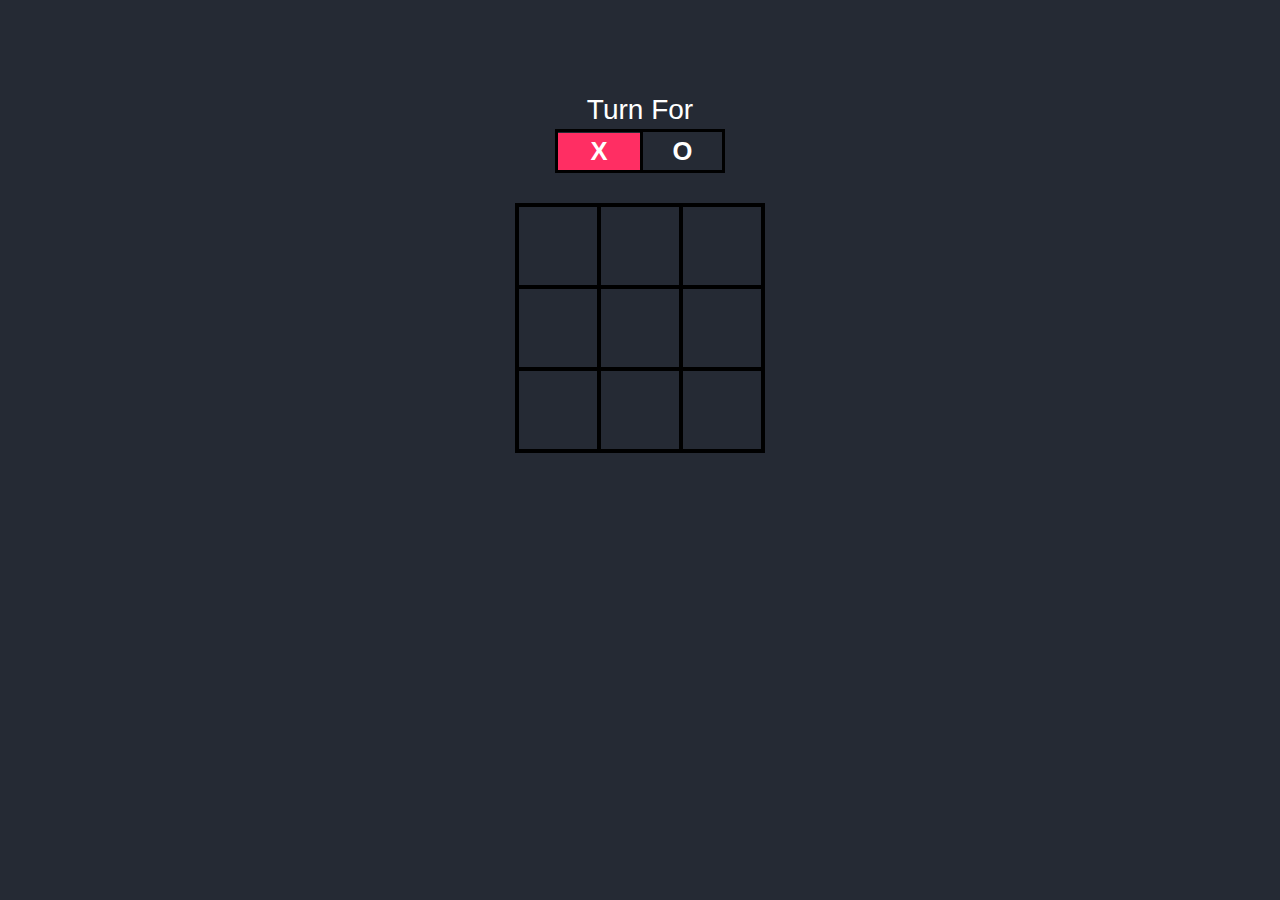
<file: PRODIGY_WB_03/index.html>
<!DOCTYPE html>
<html lang="en">
<head>
    <meta charset="UTF-8">
    <meta http-equiv="X-UA-Compatible" content="IE=edge">
    <meta name="viewport" content="width=device-width, initial-scale=1.0">
    <title>Tic-Tac-Toe Game</title>
    <link rel="stylesheet" href="https://stackpath.bootstrapcdn.com/bootstrap/4.5.2/css/bootstrap.min.css">
    <link rel="stylesheet" href="style.css">
</head>
<body>
    <div class="container text-center mt-5">
        <div class="turn-container mb-3">
            <h3>Turn For</h3>
            <div class="turn-box align">X</div>
            <div class="turn-box align">O</div>
            <div class="bg"></div>
        </div>
        <div class="main-grid">
            <div class="box align">0</div>
            <div class="box align">1</div>
            <div class="box align">2</div>
            <div class="box align">3</div>
            <div class="box align">4</div>
            <div class="box align">5</div>
            <div class="box align">6</div>
            <div class="box align">7</div>
            <div class="box align">8</div>
        </div>
        <h2 id="results" class="mt-3"></h2>
        <button id="play-again" class="btn btn-danger mt-3">Play Again</button>
    </div>
    <script src="script.js"></script>
</body>
</html>
</file>
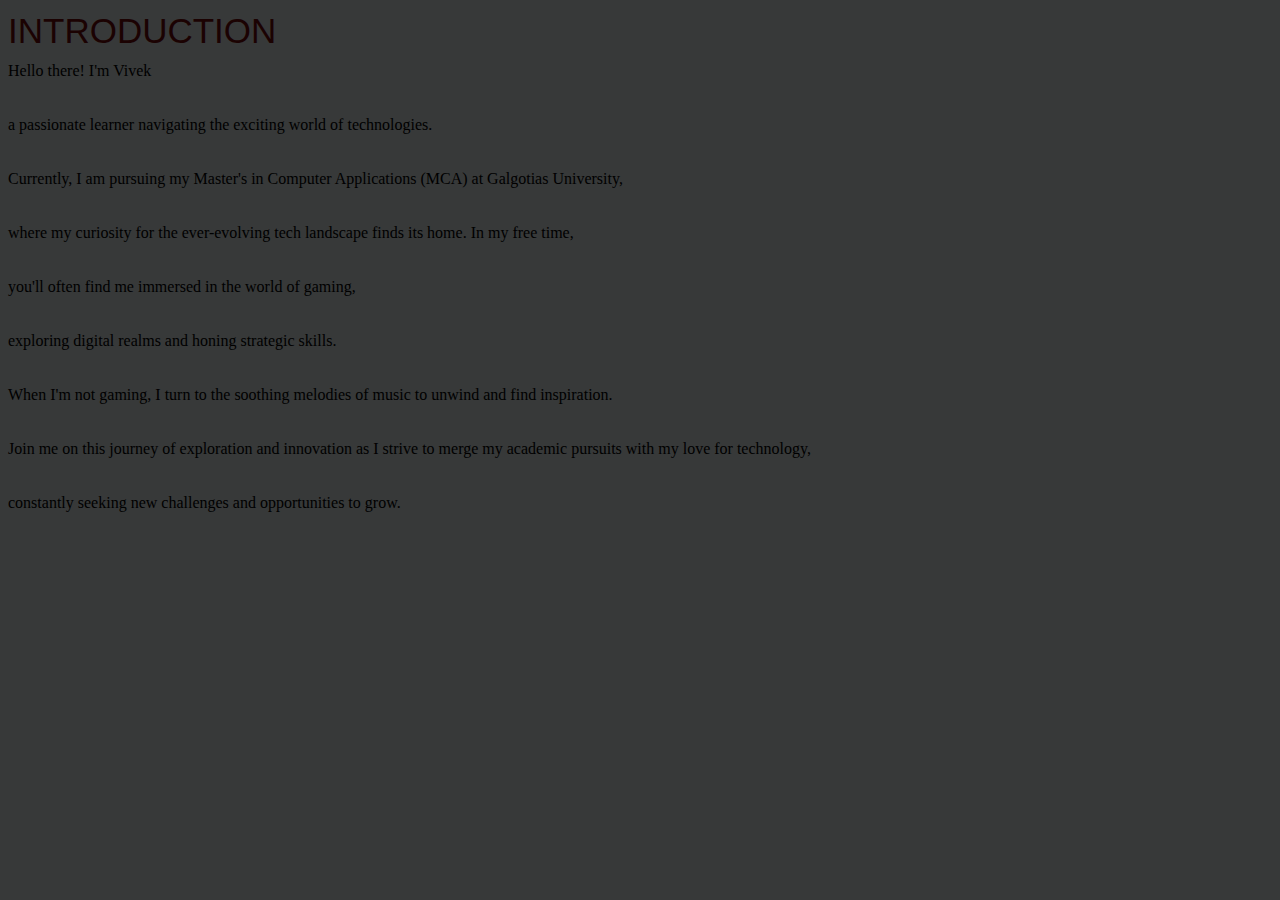
<file: PRODIGY_WD_04/introduction.html>
<!DOCTYPE html>
<head>
    <body style="background-color: rgb(55, 57, 57);">
        <h1 style=" font-size: 35px;
        font-family: sans-serif;
        font-weight: 400;
        color: rgb(27, 2, 2);
        line-height: 30px;
        margin: 1rem 0;">INTRODUCTION</h1>
        <p style="font-family: Georgia, 'Times New Roman', Times, serif;">Hello there! I'm Vivek <br><br><br> a passionate learner navigating the exciting world of technologies.<br> <br><br>Currently, I am pursuing my Master's in Computer Applications (MCA) at Galgotias University,<br> <br><br>where my curiosity for the ever-evolving tech landscape finds its home.

            In my free time,<br> <br><br>you'll often find me immersed in the world of gaming,<br> <br><br>exploring digital realms and honing strategic skills.<br> <br><br>When I'm not gaming, I turn to the soothing melodies of music to unwind and find inspiration.
            
            <br><br><br>Join me on this journey of exploration and innovation as I strive to merge my academic pursuits with my love for technology,<br><br><br> constantly seeking new challenges and opportunities to grow.</p>
    </body>
</head>
</html>
</file>
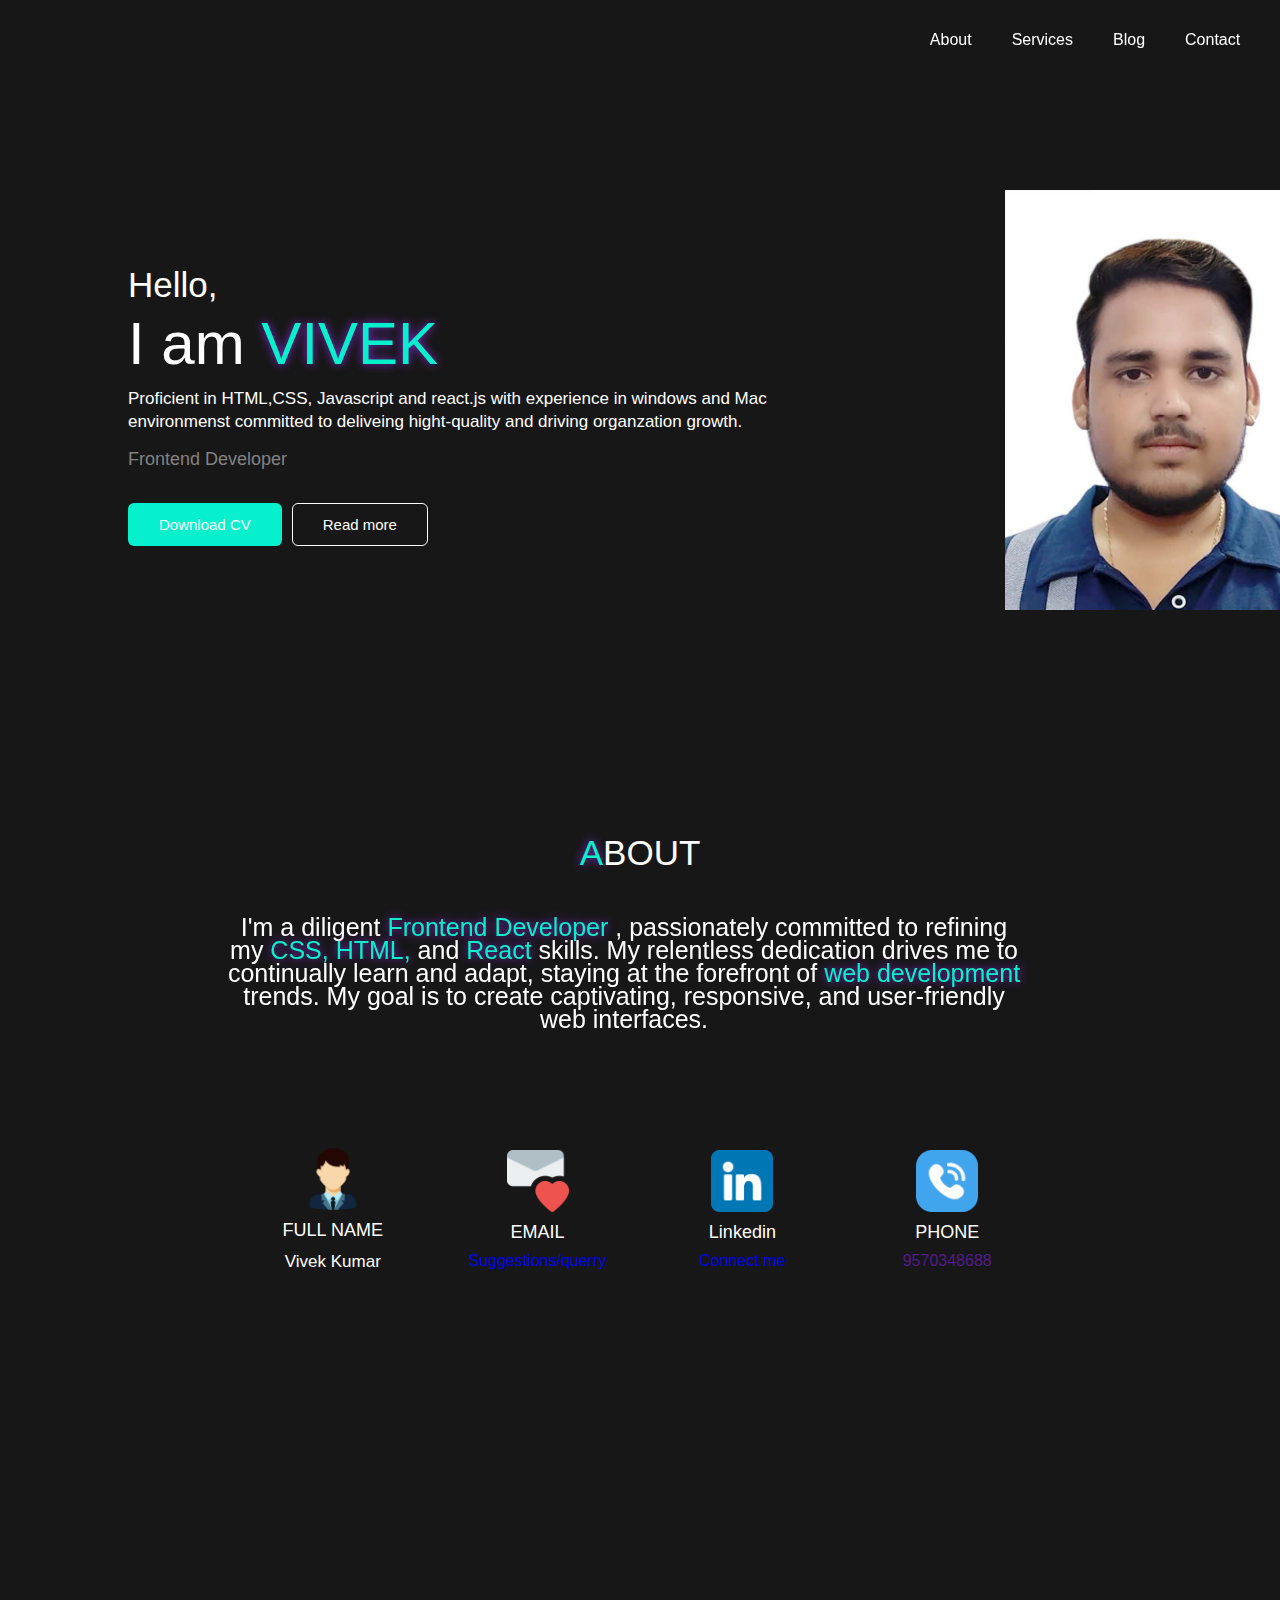
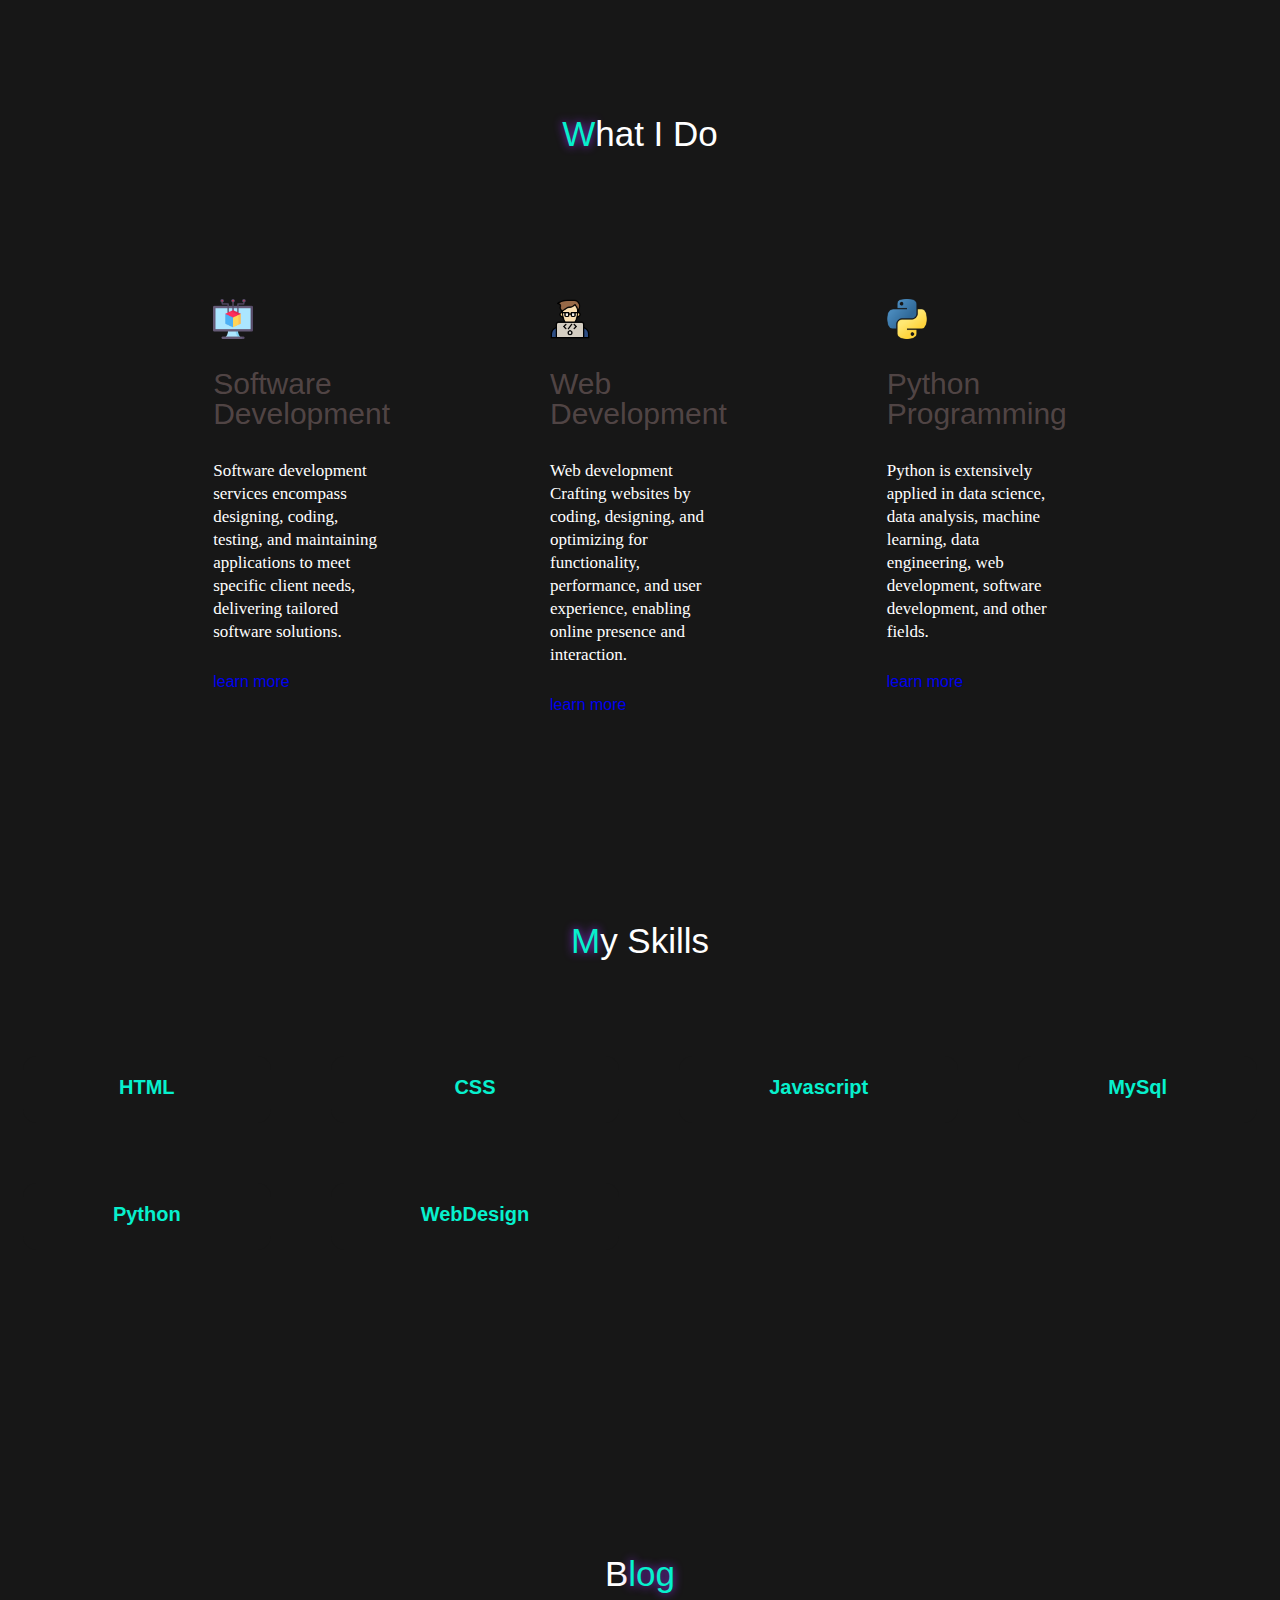
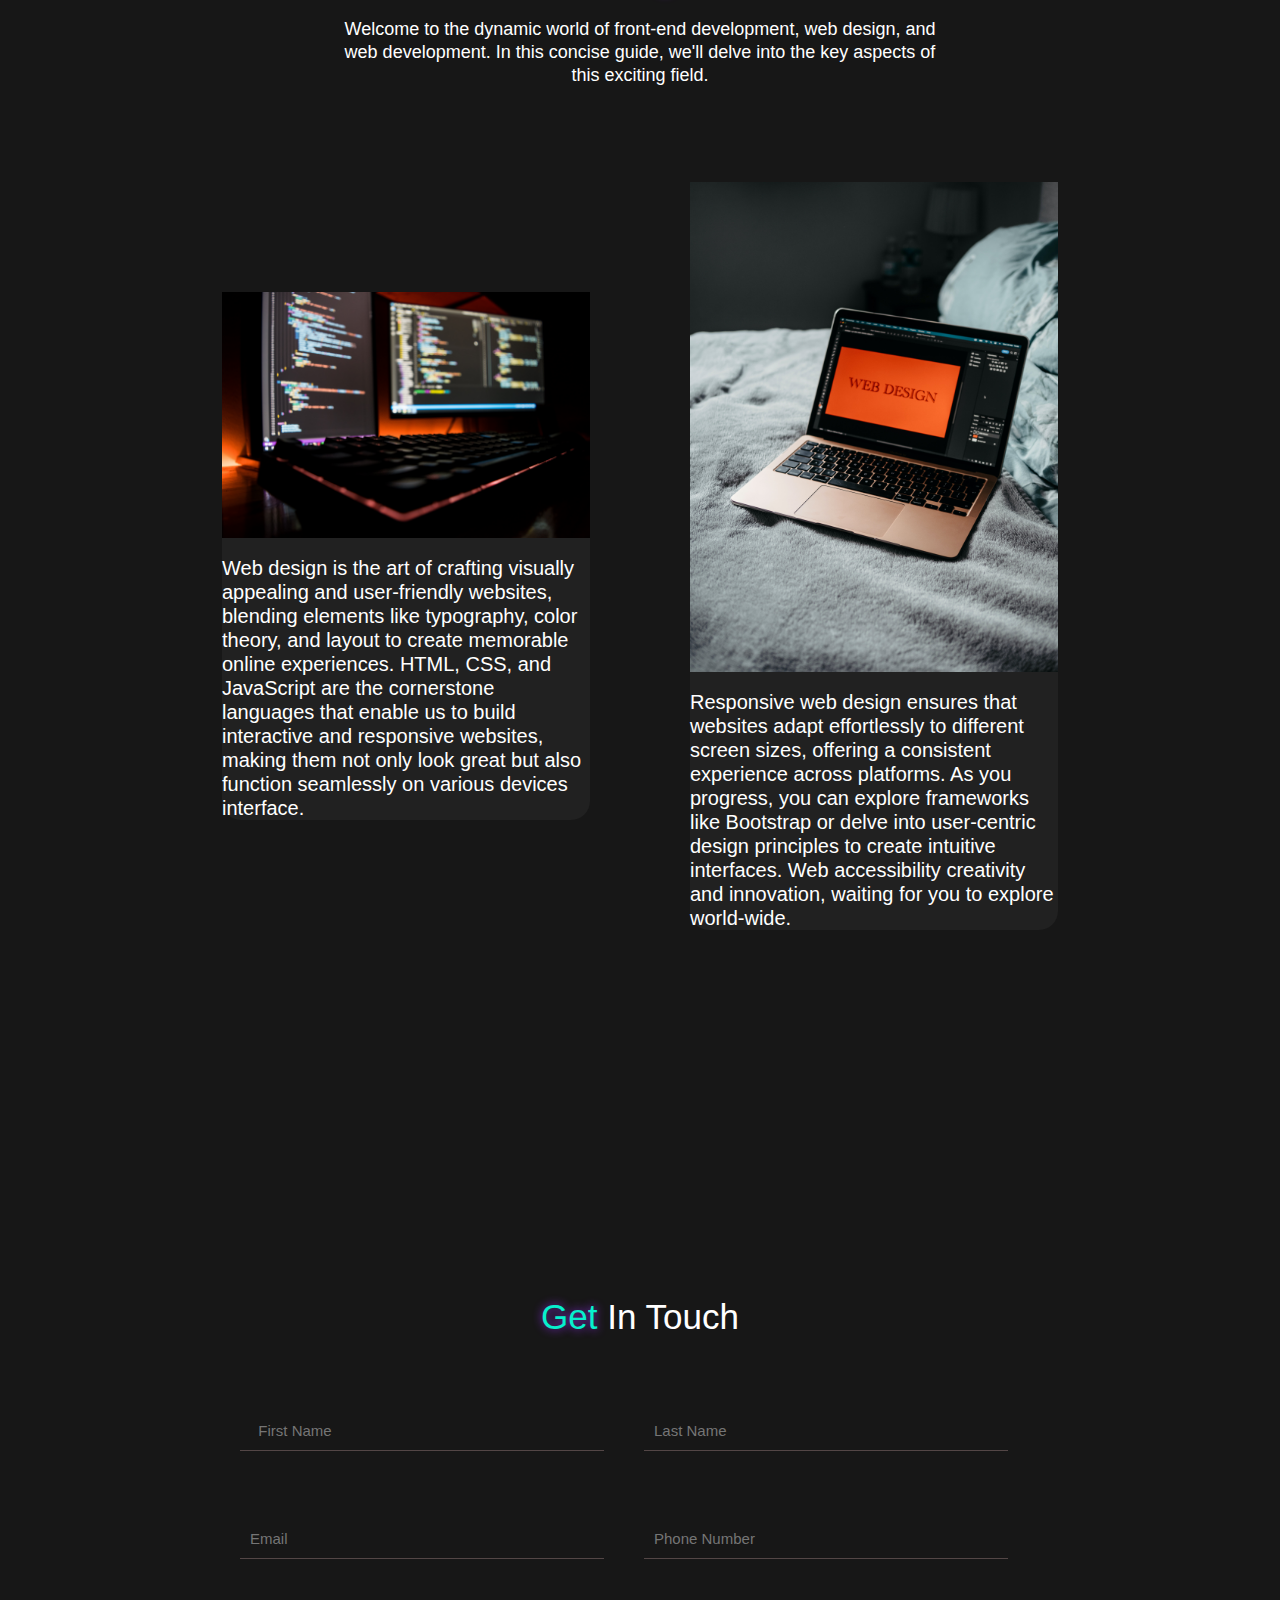
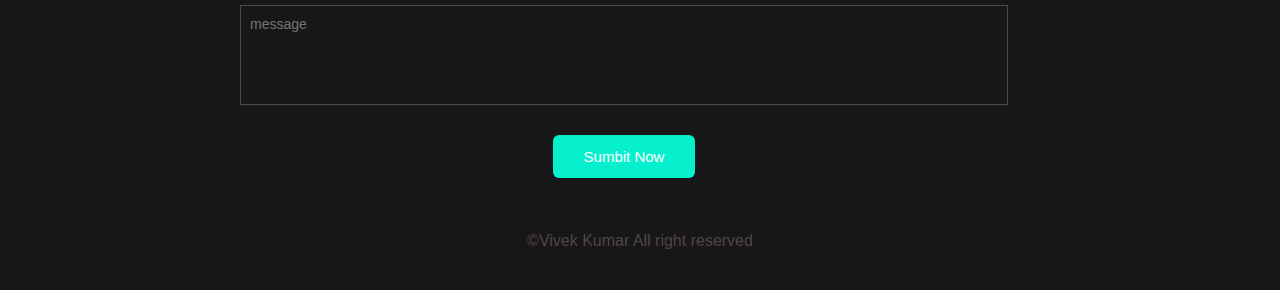
<file: PRODIGY_WD_04/portfolio.html>
<!DOCTYPE html>
<html lang="en">

<head>
    <meta charset="UTF-8">
    <meta name="viewport" content="width=device-width, initial-scale=1.0">
    <link rel="stylesheet" href="app.css">
    <link rel="stylesheet" href="https://cdnjs.cloudflare.com/ajax/libs/font-awesome/6.4.2/css/all.min.css"/>
    <title>Portfolio</title>
    
    
</head>


<body>
    <nav>
        <div class="container nav-container">
            <a href="" class="logo">
                <h2></h2>
            </a>
            <ul>
                <li><a href="#About">About </a></li>
                <li><a href="#Services">Services</a></li>
                <li><a href="#Blog">Blog</a></li>
                <li><a href="#Contact">Contact </a></li>

            </ul>
        </div>
    </nav>
    <header>
        <div class="header-container container">
            <div class="header-left">
                <h1>
                    Hello,

                    <p class="name"> I am <span>VIVEK</span></p>
                </h1>
                <p>Proficient in HTML,CSS, Javascript and react.js with
                    experience in windows and Mac<br> environmenst
                    committed to deliveing hight-quality and driving organzation growth.
                </p>

                <h5>Frontend Developer</h5>
                <br>
                <div class="header-action-aria">
                    <a href="cv1.pdf" download class="btn btn-primary">Download CV</a>
                    <a href="introduction.html" class="btn">Read more</a>
                </div>
            </div>
            <div class="header-right">
                <img src="profile1.jpg" alt="">
            </div>
    </header>

    <section id="About">
        <h1><span>A</span>BOUT</h1>
        <div class="container about-container">
            <p>I'm a diligent <span>Frontend Developer </span>, passionately committed to refining my <span> CSS, HTML,
                </span> and <span> React </span> skills. My
                relentless dedication drives me to continually learn and adapt, staying at the forefront of <span>web
                    development</span> trends. My goal is to create captivating, responsive, and user-friendly web
                interfaces.</p>
        </div>
        <div class="about-content">
            <article class="about-article">
                <img src="man.png" alt="">
                <h5>FULL NAME</h5>
                <p>Vivek Kumar</p>

            </article>
            <article class="about-article">
                <img src="email.png" alt="">
                <h5>EMAIL</h5>
                <a href="https://mail.google.com/mail/u/0/#sent?compose=new">Suggestions/querry</a>

            </article>
            <article class="about-article">
                <img src="linkedin.png" alt="">
                <h5>Linkedin</h5>
                <a href="https://www.linkedin.com/in/vivek-kumar-1617b61b2" >Connect me</a>

            </article>
            <article class="about-article">
                <img src="telephone-call.png" alt="">
                <h5>PHONE </h5>
               <a href="">9570348688</a>

            </article>
        </div>
    </section>


    <section id="Services">
        <h1><span>W</span>hat I Do</h1>

        <div class="container services-container">
            <article class="services-article">
                <img src="software.png" alt="">
                <h2>Software Development</h2>
                <p>Software development services encompass designing, coding, testing, and maintaining applications to
                    meet specific client needs, delivering tailored software solutions.</p>
                    <a href="https://en.wikipedia.org/wiki/Software_development">learn more</a>
            </article>
            <article class="services-article">
                <img src="coding.png" alt="">
                <h2>Web
                    Development</h2>
                <p >Web development

                    Crafting websites by coding, designing, and optimizing for functionality, performance, and user
                    experience, enabling online presence and interaction.</p>
                    <a href="https://en.wikipedia.org/wiki/Web_development">learn more</a>
            </article>
            <article class="services-article">
                <img src="python.png" alt="">
                <h2>Python Programming</h2>
                <p>

                 Python is extensively applied in data science, data analysis, machine learning, data engineering, web development, software development, and other fields.</p>
                 <a href="https://www.python.org">learn more</a>
            </article>
        </div>
    </section>

    <section id="skills">
        <h1> <span>M</span>y Skills</h1>
        <div class="container skills-container">
            <article class="skill-article">

                <h4>HTML </h4>
            </article>
            <article class="skill-article">

                <h4>CSS</h4>
            </article>
            <article class="skill-article">

                <h4>Javascript</h4>
            </article>
            <article class="skill-article">

                <h4>MySql</h4>
            </article>
            <article class="skill-article">

                <h4>Python</h4>
            </article>
            <article class="skill-article">

                <h4>WebDesign</h4>
           

        </div>
    </section>


    <section id="Blog">
        <div class="row">
            <div class="header">
                <h1>B<span>log</span></h1>
                <p>Welcome to the dynamic world of front-end development, web design, and web development. In this
                    concise guide, we'll delve into the key aspects of this exciting field.</p>
            </div>
            <div class="content">
                <div class="card">

                    <img src="web design (1).jpg" alt="">
                    <br>
                    <p>
                        Web design is the art of crafting visually appealing and user-friendly websites, blending
                        elements like typography, color theory, and layout to create memorable online experiences. HTML,
                        CSS, and JavaScript are the cornerstone languages that enable us to build interactive and
                        responsive websites, making them not only look great but also function seamlessly on various
                        devices interface.

                    </p>
                </div>
                <div class="card">

                    <img src="web design (2).jpg" alt="">
                    <br>
                    <p>
                        Responsive web design ensures that websites adapt effortlessly to different screen sizes,
                        offering a consistent experience across platforms. As you progress, you can explore frameworks
                        like Bootstrap or delve into user-centric design principles to create intuitive interfaces. Web
                        accessibility creativity and innovation, waiting for you to explore world-wide.

                    </p>
                </div>
            </div>
        </div>
    </section>
    <section id="Contact">
        <h1> <span>Get</span> In Touch</h1>
        <div class="contatact-container container">
            <form>
                <div class="form-top">
                    <input type="text" placeholder="  First Name" required>
                    <input type="text" placeholder="Last Name" required>
                    <input type="email" placeholder="Email" required>
                    <input type="number" placeholder="Phone Number" required>

                </div>
                <div class="form-bottom">
                    <textarea name="message" placeholder="message"></textarea>
                    <button type="submit" class="btn btn-primary">Sumbit Now</button>
                </div>
            </form>
        </div>
    </section>
    <footer>
        &copy;Vivek Kumar All right reserved

    </footer>
    <script src="script.js"></script>

</body>
</html>
</file>
<file: PRODIGY_WB_03/style.css>
* {
    color: white;
    font-family: sans-serif;
    transition: 0.2s ease-in-out;
    user-select: none;
}

.align {
    display: flex;
    justify-content: center;
    align-items: center;
}

body {
    background-color: #252A34;
    margin: 0;
    padding: 0;
    width: 100vw;
    text-align: center;
    padding-top: 5vh;
}

.turn-container {
    width: 170px;
    height: 80px;
    margin: auto;
    display: grid;
    grid-template-columns: 1fr 1fr;
    grid-template-rows: 1fr 1fr;
    position: relative;
}

.turn-container h3 {
    margin: 0;
    grid-column-start: 1;
    grid-column-end: 3;
}

.turn-container .turn-box {
    border: 3px solid #000;
    font-size: 1.6rem;
    font-weight: 700;
}

.turn-container .turn-box:nth-child(even) {
    border-right: none;
}

.bg {
    position: absolute;
    bottom: 0;
    left: 0;
    width: 85px;
    height: 40px;
    background-color: #FF2E63;
    z-index: -1;
}

.main-grid {
    display: grid;
    grid-template-columns: repeat(3, 1fr);
    grid-template-rows: repeat(3, 1fr);
    height: 250px;
    width: 250px;
    margin: 30px auto;
    border: 2px solid #000;
}

.box {
    cursor: pointer;
    font-size: 2rem;
    font-weight: 700;
    border: 2px solid #000;
}

.box:hover {
    background-color: #FF2E63;
}

#play-again {
    background-color: #FF2E63;
    padding: 10px 25px;
    border: none;
    font-size: 1.2rem;
    border-radius: 5px;
    cursor: pointer;
    display: none;
}

#play-again:hover {
    padding: 10px 40px;
    background-color: #08D9D6;
    color: #000;
}
</file>
<file: PRODIGY_WD_04/app.css>
* {
    margin: 0;
    padding: 0;
    box-sizing: border-box;
    text-decoration: none;
    list-style: none;
    font-family: 'Trebuchet MS', 'Lucida Sans Unicode', 'Lucida Grande', 'Lucida Sans', Arial, sans-serif;
    outline: none;
}
:root{
    --color-white:#ffffff;
    --color-light:#828282;
    --color-primary:#07f0cd;
    --color-dark:#171717;
    --color-border:#7e686895;
    --color-bg:#171717;

}
body{
    background: var(--color-bg);
    color: var(--color-white);
}
  h1{
    font-size: 35px;
    font-weight: 400;
    color: white;
    line-height: 30px;
    margin: 1rem 0;
    
    
 }
h2{
    font-size: 30px;
    text-align: left;
    font-weight: 500;
    line-height: 30px;
    color:var(--color-border);

}
h4{
    font-size: 20px;
    font-weight: 600;
    line-height: 31px;
    color:var(--color-primary);

}
h5{
    font-size: 18px;
    font-weight: 500;
    line-height: 20px;
    color:white;

}
p{
    color:var(--color-white);
    font-size: 17px;
    line-height: 23px;
}
.btn{
    
    display: inline-block;
    width: fit-content;
    border: 1px solid white;
    padding: 12px 30px;
    font-size: 15px;
    font-weight: 500;
    transition: .4s ease;
    color:#ffff;
    border-radius: 6px;
}
.btn:hover{
    background: white;
    color: var(--color-bg);
    border-color:transparent ;
}
.btn-primary{
    background: var(--color-primary);
    border-color: transparent;
    
}
.container{
    max-width: 160px;
    width: 90%;
    margin: 0 auto;
    
}
nav{
    height: 5rem;
    width: 100%;
    position:fixed ;
    top:0;
    right: 0;
    
}
.nav-container  {
  
  height: 100%;
  justify-content: center;
  align-items: center;
  display: flex;

}

ul {
    display: block;
    list-style-type: disc;
    margin-block-start: 1em;
    margin-block-end: 1em;
    margin-inline-start: 950px;
    margin-inline-end:100px;
    padding-inline-start: 40px;
    
}
.logo h2{
    color: white;
    font-size: 32px;
}
.nav-container ul{
    display: flex;
    align-items: center;
    gap:40px;
}
.nav-container ul li a{
    color: #ffffff;
    font-size: 16px;
    font-weight: 400;
    transition: .4s ease;
    
}
.nav-container ul li a:hover{
    color:var(--color-primary);
}
span{
     
    color: var(--color-primary);
    text-shadow:0 0 10px blueviolet;
    
}
header{
    margin-top: 190px;
    

    
}


.header-container{
    display: grid;
    grid-template-columns: 548% 120%;
    align-items: center;
    margin-left: 10%;
}
img{
    width: 170%;
    display: block;
    
    
}
.header-container p{
    width: 90%;
    margin: 2rem 0 1rem;
    font-style:normal;
}
.name{
    width: 50px;
    font-size: 60px;
    font-weight: 500;
}
.header-container h5{
    margin: 1rem 0;
    color: var(--color-light);
}
.header-action-aria{
    display: flex;
    gap: 10px;
    align-items: center;
}
#About{
    padding-top:70px;
}
section>h1{
    text-align: center;
    margin-bottom: 44px;
    margin-top: 158px;
}
.about-container p{
    
    margin: 4px auto;
    width: 62%;
    position: absolute;
    margin-left: -26%;
    font-style:normal;
    font-weight: 55px;
    text-align: center;
    font-size: 25px;

    
}
    
    

.about-content{
margin-top: 600%;
display: grid;
margin: 280px 18%;
grid-template-columns: repeat(4,1fr);
justify-content: center;
align-items: center;



}
.about-article{
    display: flex;
    justify-content: center;
    align-items: center;
    flex-direction: column;
    margin: auto;
    gap: 10px;
    text-align: center;
}
.about-article img{
    width: 62px;
}
#Services{
    padding-top: 8px;
    
}

.services-container{
    display: grid;
    grid-template-columns: repeat(3,1fr);
    gap:60px;
    margin-top: 100px;
   justify-content: center;
}
.services-article{
    background: var(--color-dark);
    display: flex;
    flex-direction: column;
    gap: 30px;
    padding: 50px;
    border-bottom: 4px solid transparent;
}
.services-article:hover{
    border-color: var(--color-primary);
}
.services-article img{
    width: 40px;
}
.services-article p{
    font-family:'Times New Roman', Times, serif;
}









#skills{
    padding-top: -1px;
    
}

.skills-container{
    display: grid;
    grid-template-columns: repeat(4,1fr);
    gap:60px;
    margin-top: 100px;
   justify-content: center;
   text-align: center;

}
.skill-article{
    background: var(--color-dark);
    display: flex;
    flex-direction: column;
    text-align: center;
    justify-content: center;
    padding:16px 90px;
    border-radius: 14px;
    
    border-bottom: 4px solid transparent;
}
.skill-article:hover{
    border-color: var(--color-primary);
    
}

#Blog .row{
    width: 80%;
    margin: auto;
}
#Blog .row .header{
    width: 60%;
    text-align: center;
    margin: auto;
}
#Blog .row .header h1{
   padding-top: 280px;
   gap: 19px;
}
 .header h1{
  margin:29px ;
}
#Blog .row .header p{
    margin-top: 15px;
    font-size: 18px;
    line-height: 1.3;
}
.content .card img{
    width: 100% ;
    height: auto;
}
.content .card p{
    font-size: 20px;
    line-height: 1.2;
}
.content{
 display: flex;
  align-items:center;
  justify-content:space-between;
  margin: 44px;
  
}
.content .card{
    flex: 2;
    margin: 50px 50px;
    box-shadow: 0px  4px 0px rgba(0,0,0,0,1);
    background-color: #212121;
    border-radius: 19px;
}


#Contact{
    padding-top: 120px;
}
.contatact-container{
    margin-top: 80px;
}
form{
    width: 60%;
    margin: 0 auto;
    position: absolute;
    margin-left: -25%;
}
.form-top{
    display: grid;
    grid-template-columns: 1fr 1fr;
    gap:40px
}
form input{
    padding: 10px;
    background: transparent;
    margin-bottom: 30px;
    color: var(--color-light);
    border: none;
    box-shadow: 0 1px 0 0 var(--color-border);
    transition: .4s ease;
    font-size: 15px;
    line-height: 18px;
    font-weight: 500;
}
form input:focus{
    border-bottom: 1px solid blueviolet;
    color:var(--color-primary);
    box-shadow: none;
}
.form-bottom{
    display: flex;
    flex-direction: column;
    gap: 30px;
    align-items: center;
}
.form-bottom textarea{
    width: 100%;
    padding: 9px;
    height: 100px;
    background: transparent;
    resize: none;
    font-size: 14px;
    line-height: 18px;
    font-weight: 500;
    margin-top: 17px;
    border: 1px solid var(--color-border);
    color: var(--color-primary);
}
.form-bottom textarea :focus{
border-bottom: 1px solid blueviolet;
}

footer{
    margin-top:500px ;
    margin-bottom: 40px ;
    text-align: center;
    color:var(--color-border);
}
.naWinScroll{
    background: var(--color-dark);
    box-shadow: 0 0.1rem rgba(0,0,0,0,7);
}
</file>
